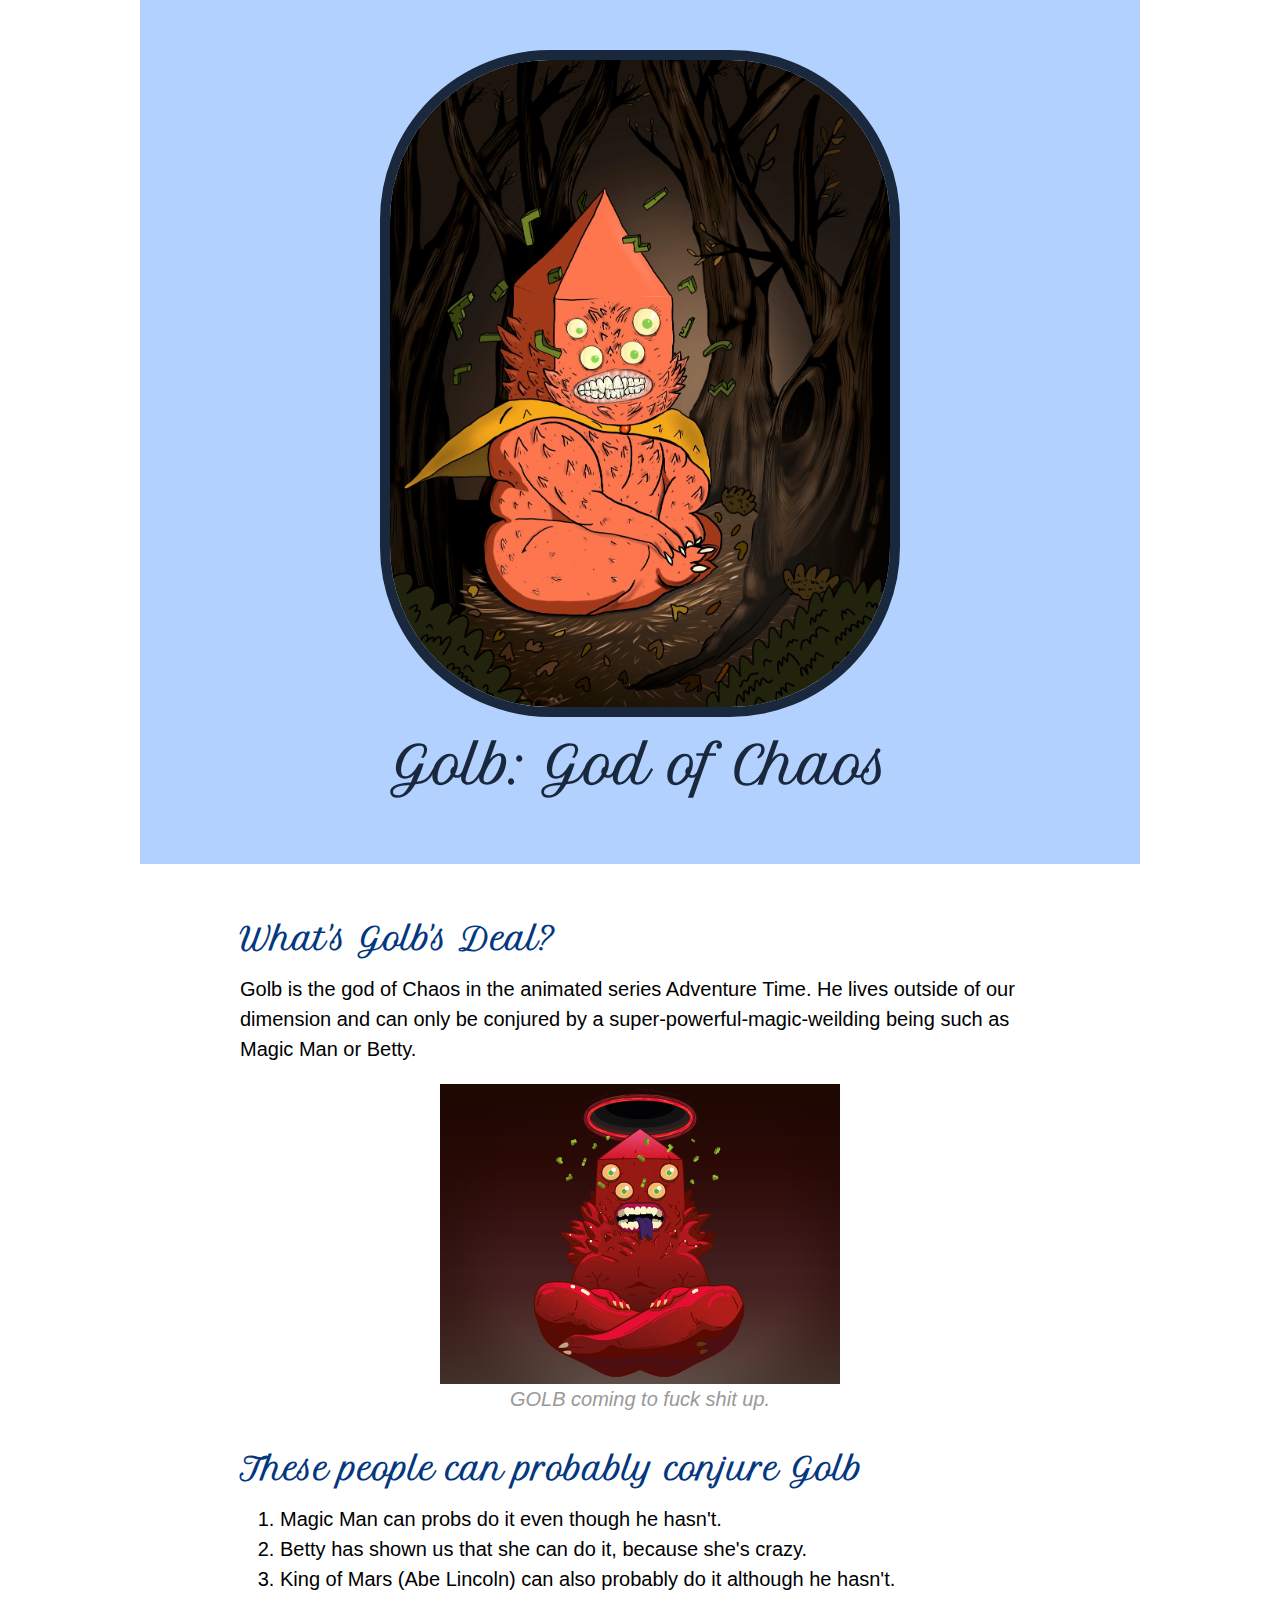
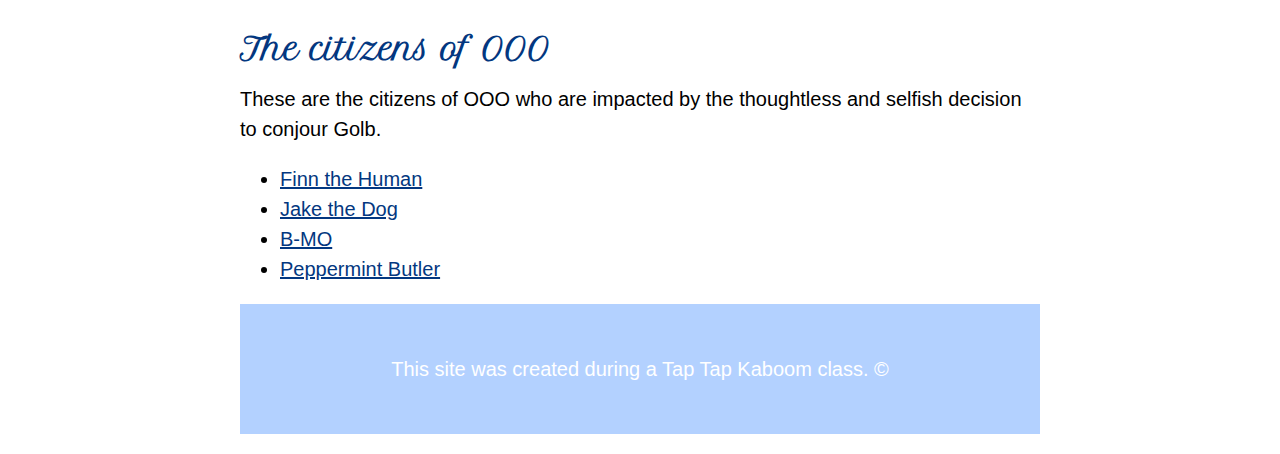
<file: index.html>
<!DOCTYPE html>
<html>
<head>
	<title>Golb: God of Chaos</title>
	<link rel="icon" href="img/golb.jpg">
	<link href="https://fonts.googleapis.com/css?family=Petit+Formal+Script&display=swap" rel="stylesheet">
	<link rel="stylesheet" type="text/css" href="css/hero.css">
</head>
<body>
	<!-- header element -->
	<header>
		<img src="img/golb.jpg" class="center">
		<h1> Golb: God of Chaos <h1>
	</header>

	<!-- main element -->
	<main>
		<!-- Golb's deal -->
		<h2>What's Golb's Deal?</h2>
		<p> Golb is the god of Chaos in the animated series Adventure Time. He lives outside of our dimension and can only be conjured by a super-powerful-magic-weilding being such as Magic Man or Betty. </p>
		<img src="img/golb-port.jpg" class="center">
		<p class="caption"> GOLB coming to fuck shit up. </p>
				<!-- Watch out -->
		<h2> These people can probably conjure Golb </h2>
		<ol>
			<li> Magic Man can probs do it even though he hasn't.</li>
			<li>Betty has shown us that she can do it, because she's crazy.</li>
			<li> King of Mars (Abe Lincoln) can also probably do it although he hasn't. </li>
		</ol>
		<h2> The citizens of OOO </h2>
		<p>These are the citizens of OOO who are impacted by the thoughtless and selfish decision to conjour Golb.</p>
		<ul>
			<li> <a target="blank" href="https://adventuretime.fandom.com/wiki/Finn"> Finn the Human </a></li>
			<li> <a target="blank" href="https://adventuretime.fandom.com/wiki/Jake"> Jake the Dog </a></li><li> <a target="blank" href="https://adventuretime.fandom.com/wiki/BMO"> B-MO </a></li>
			<li> <a target="blank" href="https://adventuretime.fandom.com/wiki/Peppermint_Butler"> Peppermint Butler </a></li>
		</ul>
		<!-- Footer Element -->
		<footer><p> This site was created during a Tap Tap Kaboom class. &copy; </p></footer>
	</main>
	</body>

</body>
</html>
</file>
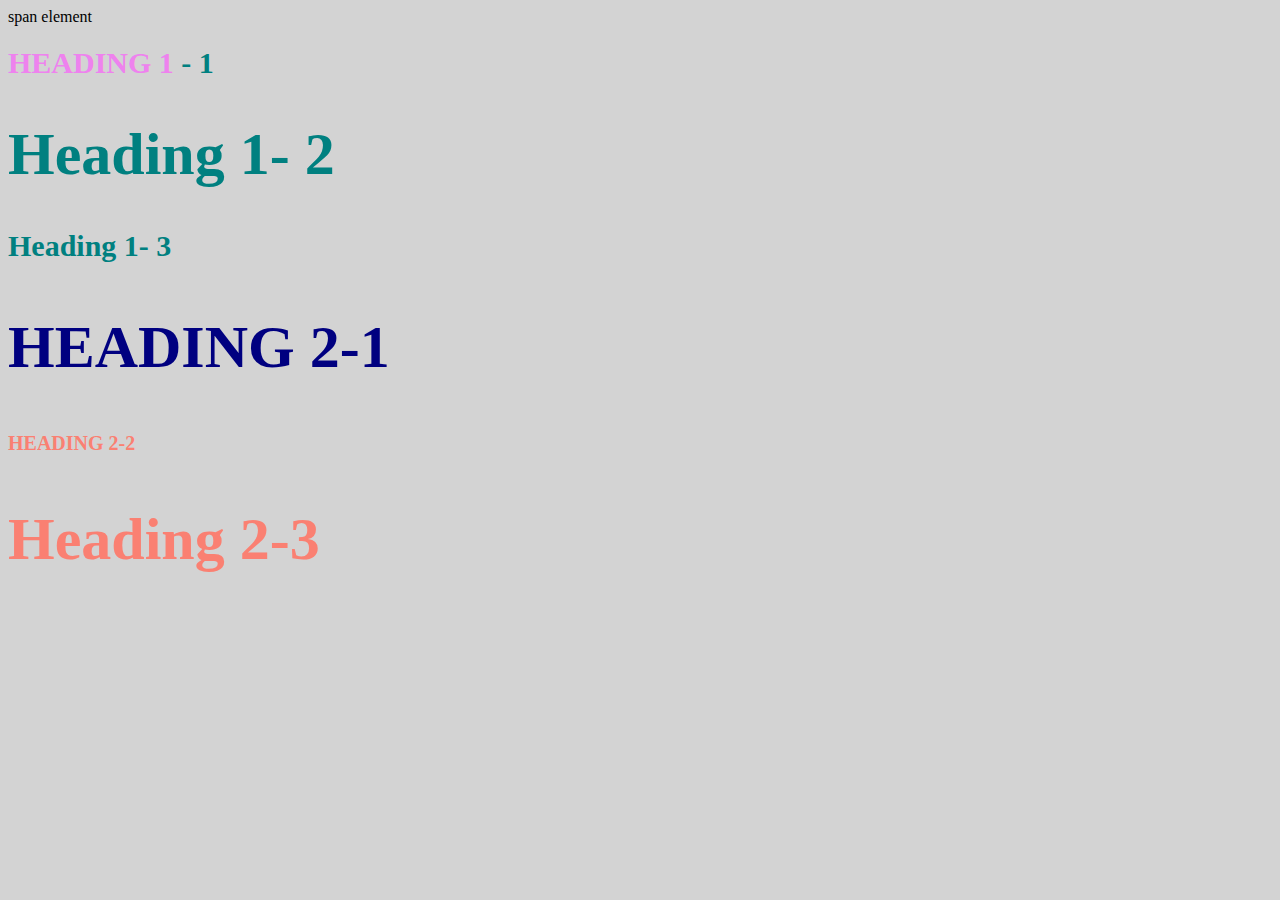
<file: style-test.html>
<!DOCTYPE html>
<html>
<head>
	<title>Style Test</title>
	<link rel="stylesheet" type="text/css" href="css/test.css">
	<style type="text/css">

	</style>
</head>
<body>
	<span>span element</span>
	<h1 class="uppercase"><span>Heading 1 </span> - 1</h1>
	<h1 class="big"> Heading 1- 2</h1>	
	<h1>Heading 1- 3</h1>
	<h2 class="big uppercase">Heading 2-1</h2>
	<h2 class="uppercase">Heading 2-2</h2>
	<h2 class="big">Heading 2-3</h2>

</body>
</html>
</file>
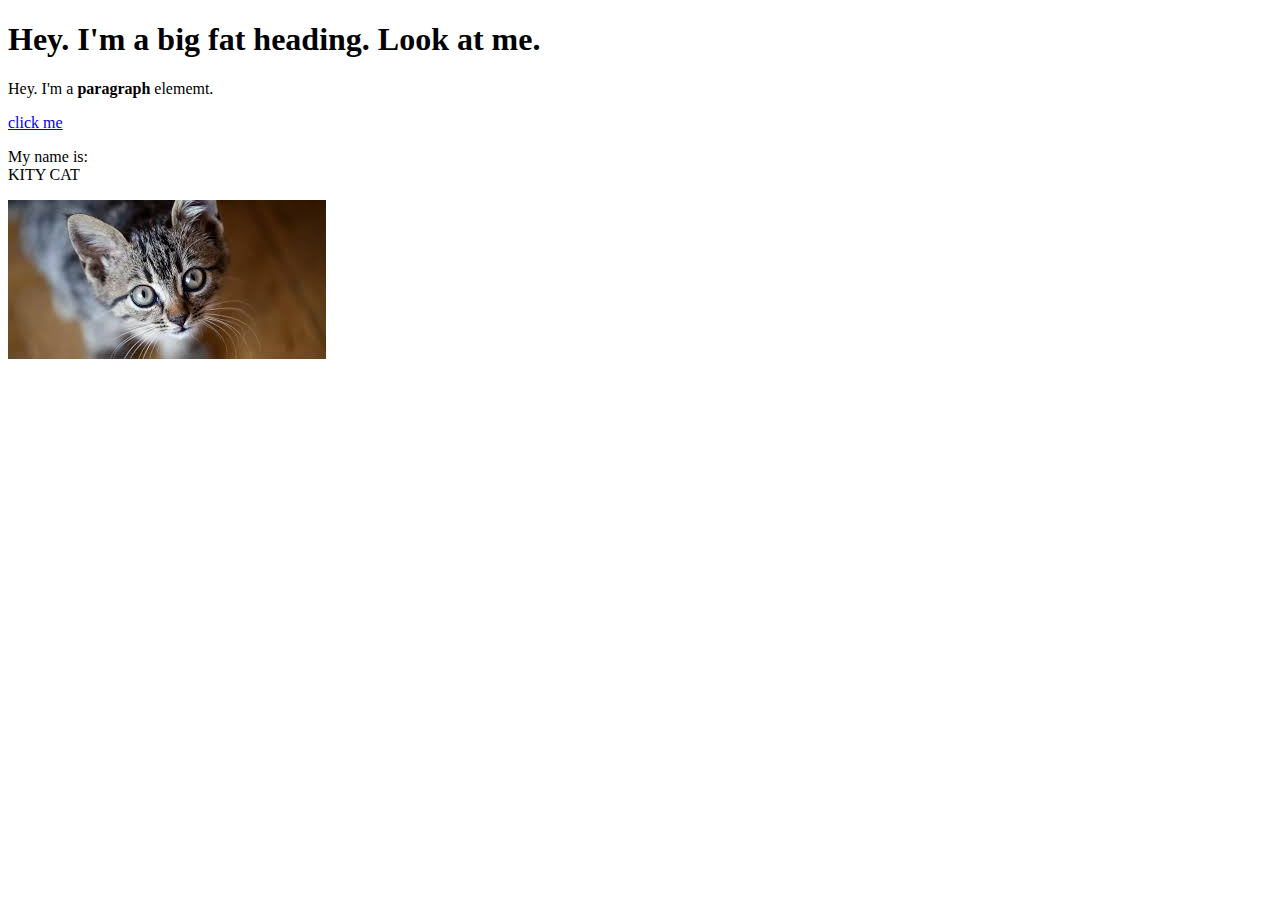
<file: test.html>
<!DOCTYPE html>
<html>
<head>
	<title> Test Page </title>
</head>
<body>
	<h1>Hey. I'm a big fat heading. Look at me.</h1>
	<p>Hey. I'm a <b>paragraph</b> elememt.</p>
	<a href="https://google.com" target="_blank" title="Let's go to google">click me</a>
	<p> My name is: <br>
	KITY CAT</p>
	<img src ="img/cat.jpeg" >
</body>
</html>
</file>
<file: css/hero.css>
body{
	margin: 0;
	font-family: Nanami, Arial, sans-serif;
	font-size: 20px; 
	line-height: 30px; 
}
header {max-width: 1000px;
		margin: 0 auto; 
		background-color: #b3d1ff;
		text-align: center;
		padding-top: 50px;
		padding-bottom: 50px;}
h1, h2 {font-family: 'Petit Formal Script', cursive;}

/* header styles */
header h1 { color: #19283d;
			font-size: 50px;

}

header img {border-radius: 170px;
			width: 300px;
			border: 10px solid #19283d;}


main{ max-width: 800px; 
	margin: 0 auto;
	padding: 20px; }

main img {max-width: 50%;
	alignment-baseline: center;}

h2 { font-size: 30px;
	color: #033780;
	margin: 40px 0 10px; 
}

a{
	color: #033780;
}
a:hover{ 
	color: white;
	background-color: #82b6ff; }

footer {
	background-color: #b3d1ff;
		text-align: center;
		color: white;
		padding: 50px}

footer p{
		margin: 0;
}

footer a {
	color: white;
}

p.caption{ 
		color: #999999;
		font-style: italic;
		margin-top: 0;
		text-align: center;
	 }

.center { display: block;
			margin-left: auto;
			margin-right: auto;
			width: 50%; }
</file>
<file: css/test.css>
body {
	background-color: lightgrey
}
h1{
	font-size: 30px;
	color: teal;
}
h2{
	color: salmon;
	font-size: 20px;
}
.big{
	font-size: 60px
}

.uppercase {
	text-transform: uppercase;
}

.big.uppercase{
	color: navy;
}

h1 span{
	color: violet;
}
</file>
